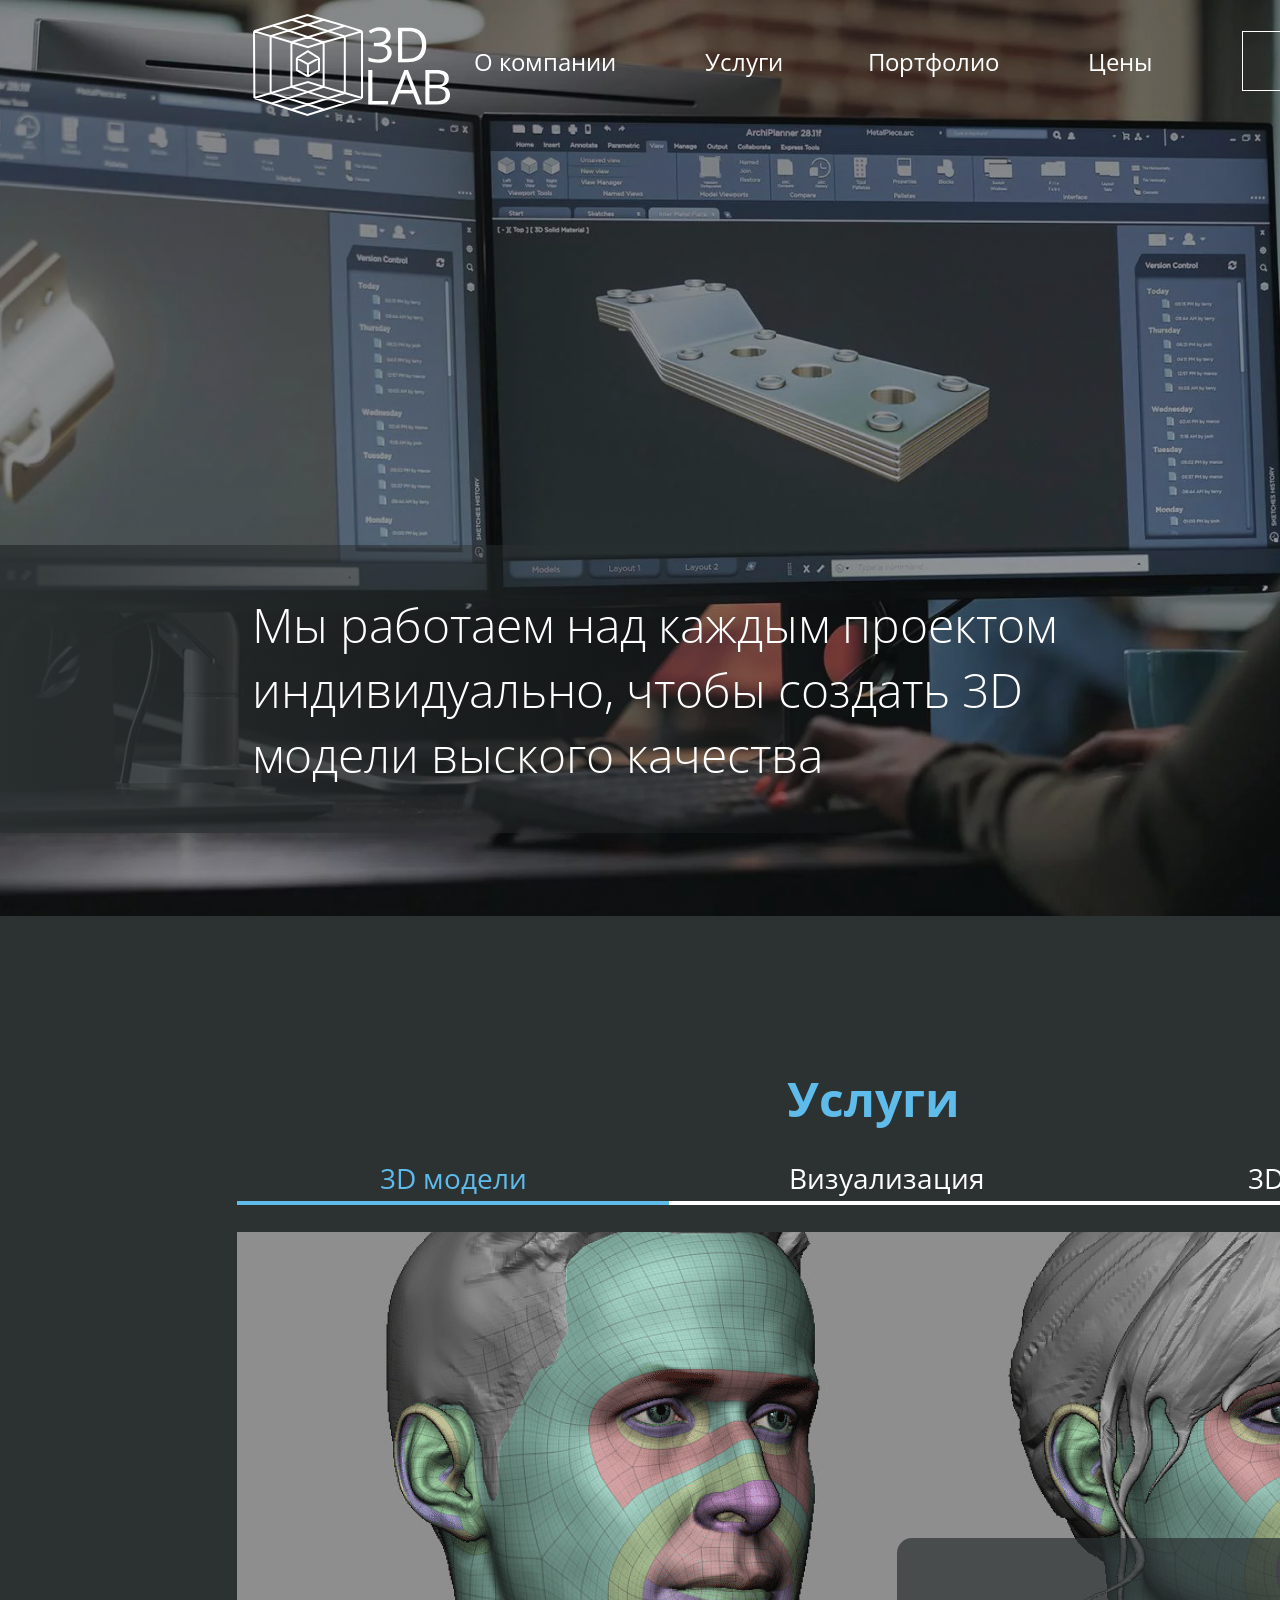
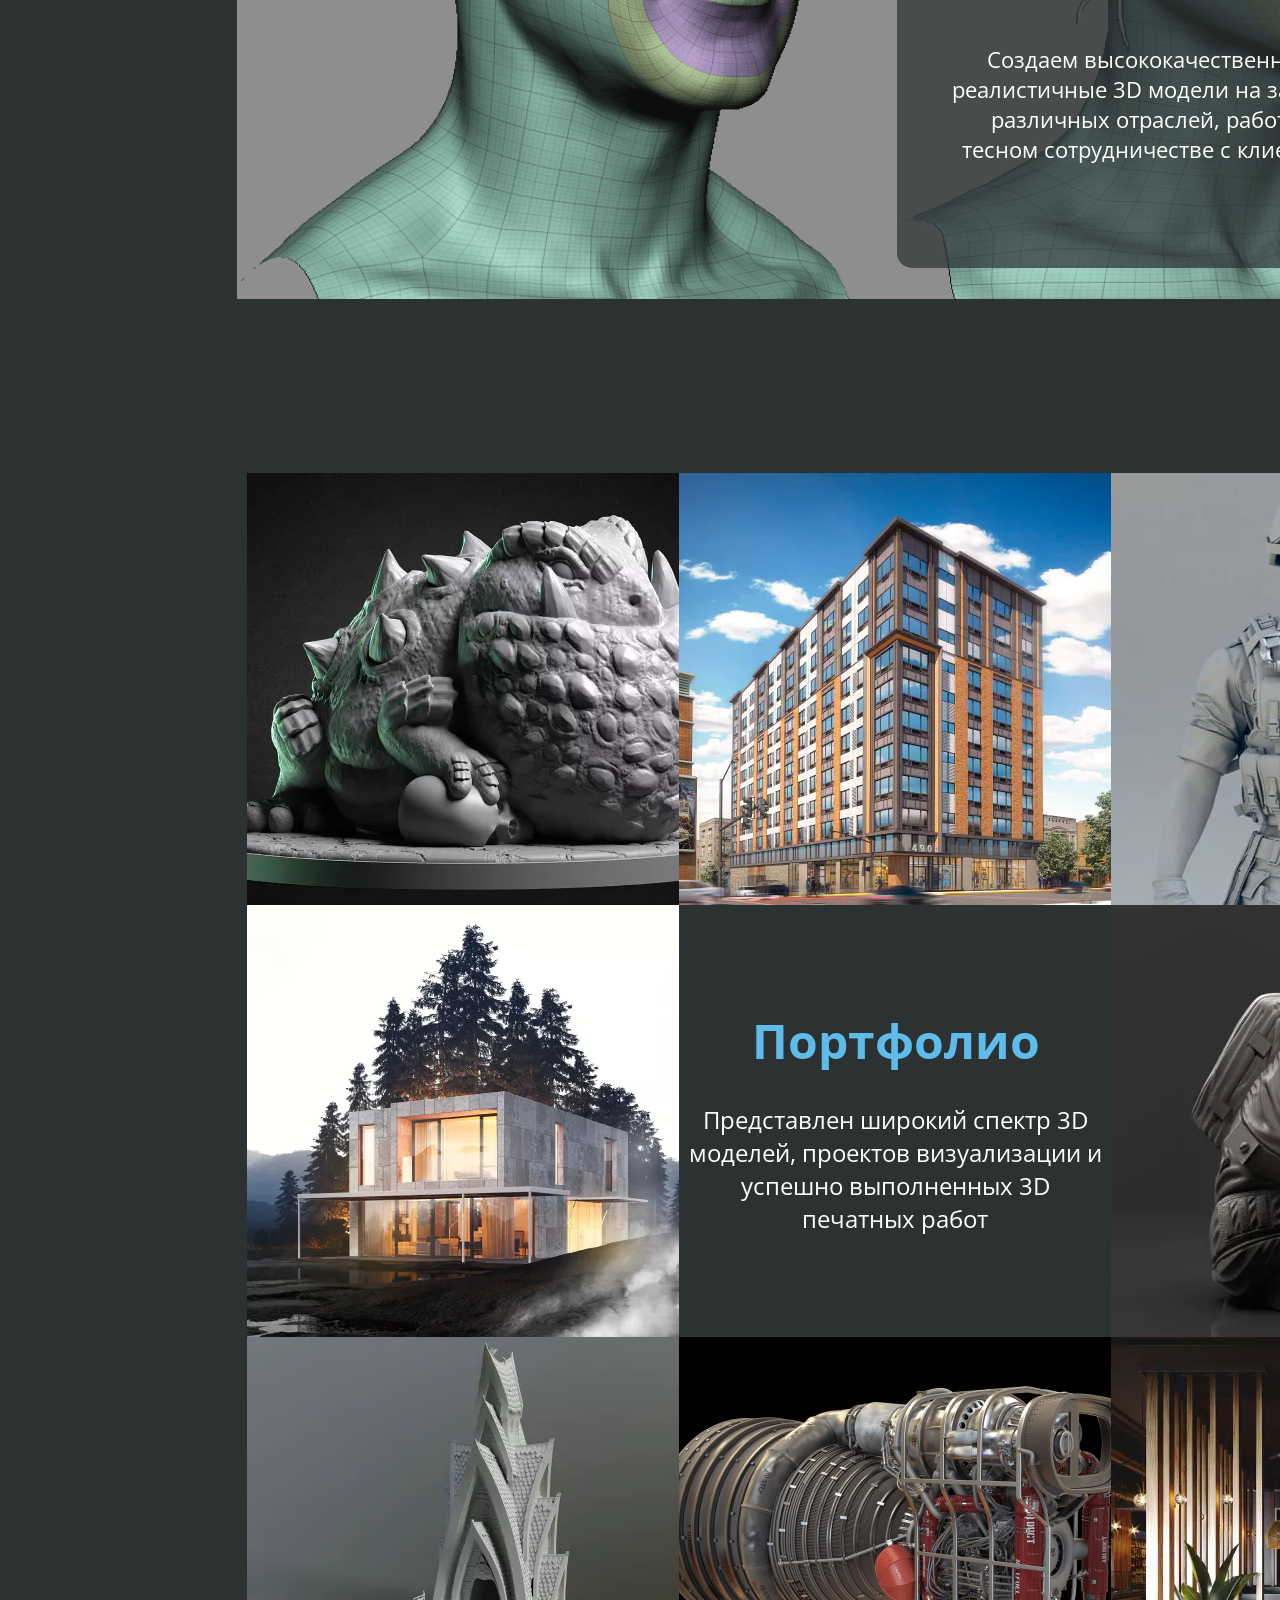
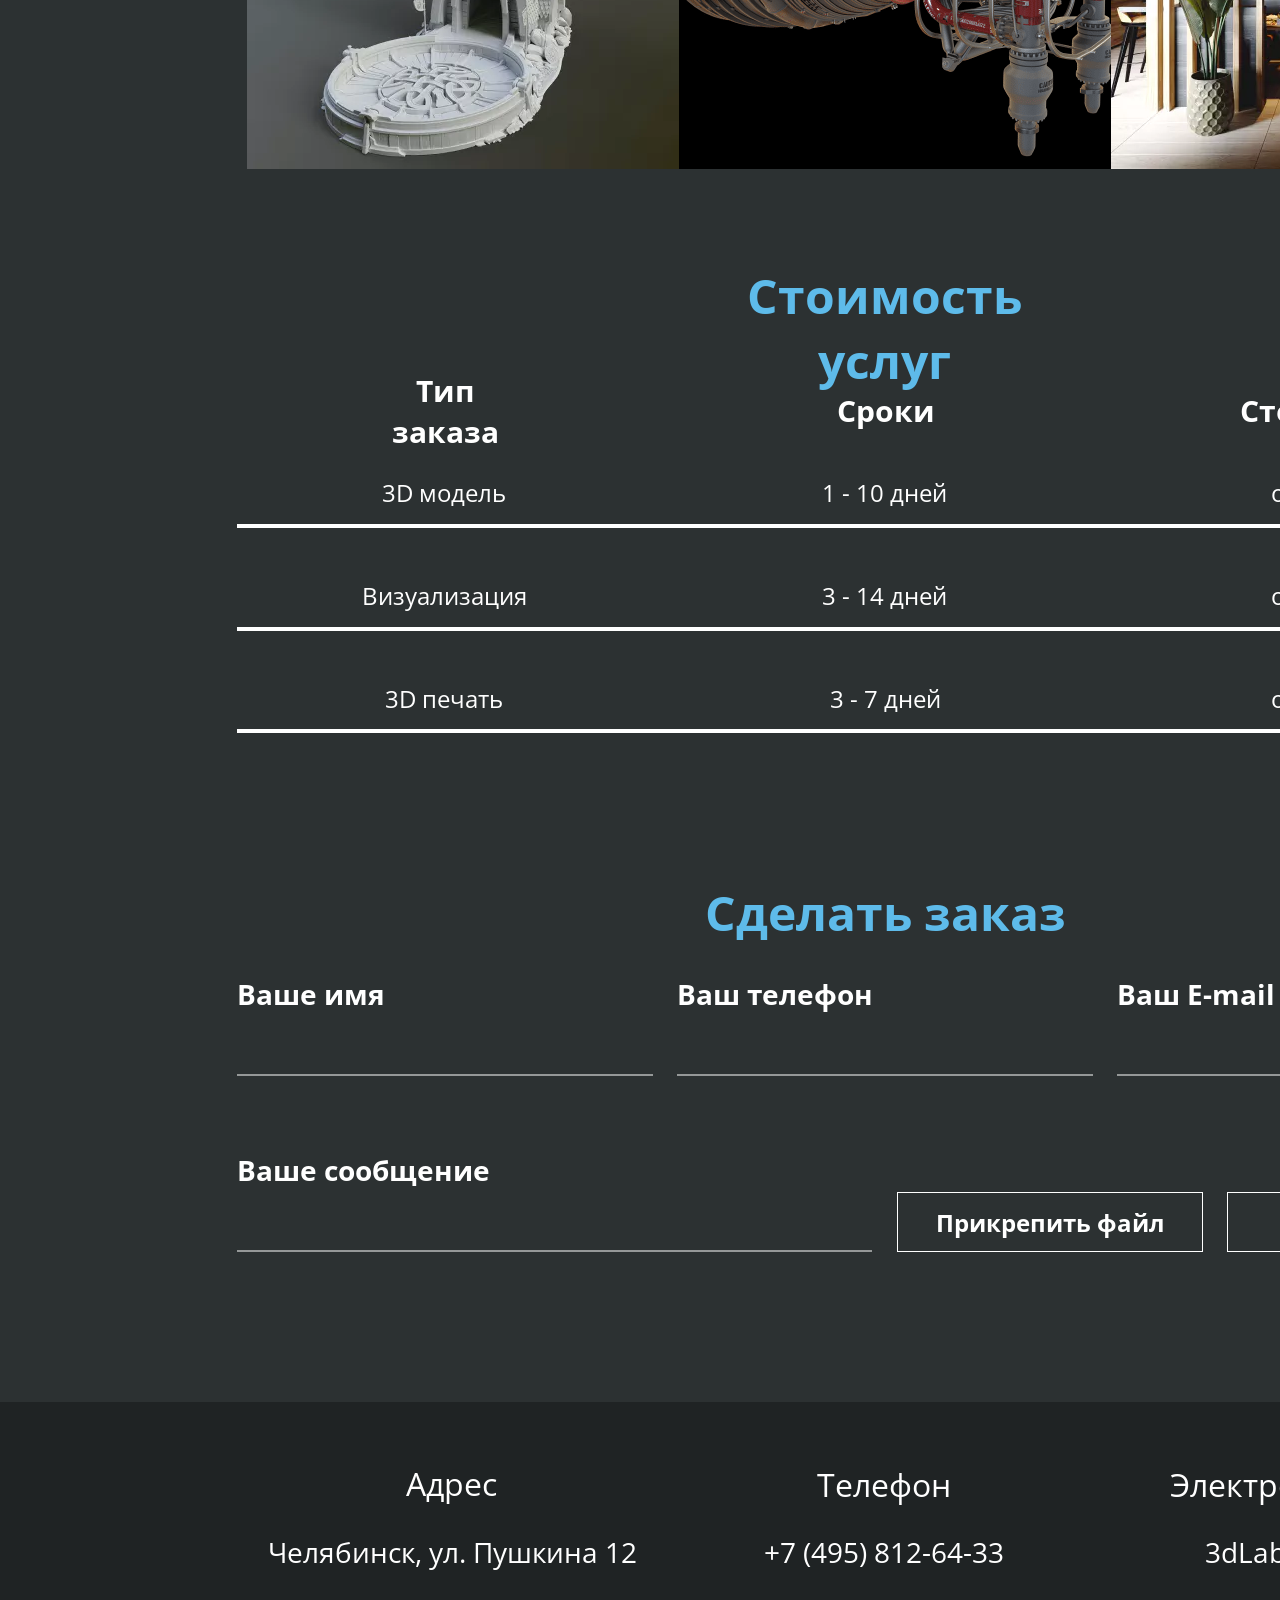
<file: lab_4_/1440/index.html>
<!DOCTYPE html>
<html lang="ru">

<head>
    <link rel="stylesheet" href="https://cdn.jsdelivr.net/npm/bootstrap@4.3.1/dist/css/bootstrap.min.css"
          integrity="sha384-ggOyR0iXCbMQv3Xipma34MD+dH/1fQ784/j6cY/iJTQUOhcWr7x9JvoRxT2MZw1T" crossorigin="anonymous">
    <link rel="stylesheet" href="css/style.css">
    <link href="https://fonts.googleapis.com/css?family=Open+Sans:300,400,700&display=swap" rel="stylesheet">
    <meta charset="UTF-8">
    <title>Title</title>
</head>

<body>
<div class="about-company-picture"></div>
<div class="about-company-frame-text-background"></div>
<div class="container">
    <div class="row">
        <div class="col-xl-12">

            <!-- Шапка -->
            <div class="col-xl-12">
                <div class="header header-background">
                    <div class="col-xl-2">
                        <div class="logo">
                            <img src="img/logo.svg" alt="logo">
                        </div>
                    </div>
                    <div class="col-xl-10">
                        <div class="header-menu">
                            <div class="header-menu-text about-company-menu-text">
                                <a onclick="scrollToDiv('#about-company')">О компании</a></div>
                            <div class="header-menu-text services-menu-text">
                                <a onclick="scrollToDiv('#service')">Услуги</a></div>
                            <div class="header-menu-text portfolio-menu-text">
                                <a onclick="scrollToDiv('#portfolio')">Портфолио</a></div>
                            <div class="header-menu-text prices-menu-text">
                                <a onclick="scrollToDiv('#cost-of-service')">Цены</a></div>
                            <button class="my-button make-order-borders-button-menu" onclick="scrollToDiv('#make-order')">Сделать заказ</button>
                        </div>
                    </div>
                </div>
            </div>

            <!-- О компании -->
            <div class="col-xl-12">
                <div class="col-xl-8">
                    <div class="about-company-frame" id="about-company">
                        <div class="about-company-frame-text">
                            Мы работаем над каждым проектом индивидуально,
                            чтобы создать 3D модели выского качества
                        </div>
                    </div>
                </div>
            </div>

            <!-- Услуги -->
            <div class="col-xl-12">
                <div class="service-frame" id="service">
                    <div class="service-frame-header" >
                        Услуги
                    </div>

                    <div class="service-frame-3d-models-group">
                        <div class="service-frame-3d-models">
                            <a id="text1">3D модели</a>
                        </div>
                        <div class="service-frame-3d-models-line"></div>
                    </div>
                    <div class="service-frame-visualisations-group">
                        <div class="service-frame-visualisation">
                            <a id="text2">Визуализация</a>
                        </div>
                        <div class="service-frame-visualisation-line"></div>
                    </div>
                    <div class="service-frame-3d-printing-group">
                        <div class="service-frame-3d-printing" >
                            <a id="text3">3D печать</a>
                        </div>
                        <div class="service-frame-3d-printing-line"></div>
                    </div>

                    <div class="service-frame-example" id="image">
                        <div class="service-frame-text-block">
                            <div class="service-frame-example-rectangle">
                                <div class="service-frame-text" id="description"></div>
                            </div>
                        </div>
                    </div>
                </div>
            </div>

            <!-- Портфолио -->
            <div class="col-xl-12">
                <div class="portfolio-frame" id="portfolio">
                    <div class="portfolio-frame-variant1">
                        <img src="img/portfolio_1.png" alt="portfolio_1">
                    </div>
                    <div class="portfolio-frame-variant2">
                        <img src="img/portfolio_2.png" alt="portfolio_2">
                    </div>
                    <div class="portfolio-frame-variant3">
                        <img src="img/portfolio_3.png" alt="portfolio_3">
                    </div>
                    <div class="portfolio-frame-variant4">
                        <img src="img/portfolio_4.png" alt="portfolio_4">
                    </div>
                    <div class="portfolio-frame-variant-middle">
                        <div class="portfolio-frame-header">
                            Портфолио
                        </div>
                        <div class="portfolio-frame-variant-middle-description">
                            Представлен широкий спектр 3D моделей, проектов
                            визуализации и успешно выполненных 3D печатных работ
                        </div>
                    </div>
                    <div class="portfolio-frame-variant5">
                        <img src="img/portfolio_5.png" alt="portfolio_5">
                    </div>
                    <div class="portfolio-frame-variant6">
                        <img src="img/portfolio_6.png" alt="portfolio_6">
                    </div>
                    <div class="portfolio-frame-variant7">
                        <img src="img/portfolio_7.png" alt="portfolio_7">
                    </div>
                    <div class="portfolio-frame-variant8">
                        <img src="img/portfolio_8.png" alt="portfolio_8">
                    </div>

                </div>
            </div>

            <!-- Стоимость услуг -->
            <div class="col-xl-12">
                <div class="cost-of-service-frame" id="cost-of-service">
                    <div class="cost-of-service-header-text">
                        Стоимость услуг
                    </div>
                    <div class="col-xl-4">
                        <div class="cost-service-type-of-header cost-service-frame-headers-font">
                            Тип заказа
                        </div>
                        <div class="cost-service-type-of-3d-model cost-service-frame-font">
                            3D модель
                        </div>
                        <div class="cost-service-type-of-visualisation cost-service-frame-font">
                            Визуализация
                        </div>
                        <div class="cost-service-type-of-3d-printing cost-service-frame-font">
                            3D печать
                        </div>
                    </div>
                    <div class="col-xl-4">
                        <div class="cost-service-timeline-header cost-service-frame-headers-font">
                            Сроки
                        </div>
                        <div class="cost-of-service-timeline-first cost-service-frame-font">
                            1 - 10 дней
                        </div>
                        <div class="cost-of-service-timeline-second cost-service-frame-font">
                            3 - 14 дней
                        </div>
                        <div class="cost-of-service-timeline-thirty cost-service-frame-font">
                            3 - 7 дней
                        </div>
                    </div>
                    <div class="col-xl-4">
                        <div class="cost-service-cost-header cost-service-frame-headers-font">
                            Стоимость
                        </div>
                        <div class="cost-of-service-cost-first cost-service-frame-font">
                            от 5000 ₽
                        </div>
                        <div class="cost-of-service-cost-second cost-service-frame-font">
                            от 8000 ₽
                        </div>
                        <div class="cost-of-service-cost-thirty cost-service-frame-font">
                            от 1000 ₽
                        </div>
                    </div>
                    <div class="cost-service-frame-line-first"></div>
                    <div class="cost-service-frame-line-second"></div>
                    <div class="cost-service-frame-line-thirty"></div>
                </div>
            </div>


            <div class="col-xl-12">
                <div class="make-order-frame" id="make-order">
                    <div class="make-order-header-text">Сделать заказ</div>
                    <div class="make-order-your-name">Ваше имя</div>
                    <div class="make-order-text-box-your-name">
                        <input type="text" class="my-input1">
                    </div>
                    <div class="make-order-your-phone">Ваш телефон</div>
                    <div class="make-order-text-box-your-phone">
                        <input type="text" class="my-input1">
                    </div>
                    <div class="make-order-your-email">Ваш E-mail</div>
                    <div class="make-order-text-box-your-email">
                        <input type="text" class="my-input1">
                    </div>
                    <div class="make-order-your-message">Ваше сообщение</div>
                    <div class="make-order-text-box-your-message">
                        <input type="text" class="my-input2">
                    </div>
                    <button class="my-button make-order-add-file-button">Прикрепить файл</button>
                    <button class="my-button make-order-send-file-button">Отправить</button>
                </div>
            </div>

            <div class="col-xl-12">
                <div class="footer-frame">
                    <div class="footer-address-header">Адрес</div>
                    <div class="footer-address-text">Челябинск, ул. Пушкина 12</div>
                    <div class="footer-phone-header">Телефон</div>
                    <div class="footer-phone-text">+7 (495) 812-64-33</div>
                    <div class="footer-email-header">Электронный адрес</div>
                    <div class="footer-email-text">3dLab@gmail.com</div>
                </div>
            </div>
        </div>
        <div class="footer-background"></div>
    </div>

</div>


<script src="https://code.jquery.com/jquery-3.3.1.slim.min.js"
        integrity="sha384-q8i/X+965DzO0rT7abK41JStQIAqVgRVzpbzo5smXKp4YfRvH+8abtTE1Pi6jizo"
        crossorigin="anonymous"></script>

<script src="https://cdn.jsdelivr.net/npm/popper.js@1.14.7/dist/umd/popper.min.js"
        integrity="sha384-UO2eT0CpHqdSJQ6hJty5KVphtPhzWj9WO1clHTMGa3JDZwrnQq4sF86dIHNDz0W1"
        crossorigin="anonymous"></script>

<script src="https://cdn.jsdelivr.net/npm/bootstrap@4.3.1/dist/js/bootstrap.min.js"
        integrity="sha384-JjSmVgyd0p3pXB1rRibZUAYoIIy6OrQ6VrjIEaFf/nJGzIxFDsf4x0xIM+B07jRM"
        crossorigin="anonymous"></script>

<script src="js/script.js"></script>
</body>

</html>
</file>
<file: lab_4_/1440/css/style.css>
body {
    overflow: auto;

    width: 1440px;

    background: #2C3132;
}

body::-webkit-scrollbar {
    display: none;
}

a {
    color: #FFFFFF;
}

a:hover {
    text-decoration: none;
    color: #FFFFFF;
}


.my-button {
    box-sizing: border-box;
    width: 306px;
    height: 60px;
    border: 1px solid #FFFFFF;
    font-family: 'Open Sans';
    font-style: normal;
    font-weight: 400;
    font-size: 24px;
    line-height: 33px;
    align-items: center;
    text-align: center;
    background: transparent;
    color: #FFFFFF;
}

/* ------- Шапка ------- */
.header {
    /* Header */
    position: fixed;
    top: 0;
    width: 1440px;
    height: 126px;
    z-index: 10;

}

.header-background::before {
    content: "";
    position: absolute;
    left: 50%;
    transform: translateX(-50%);
    width: 200vw;
    height: 100%;
    z-index: -1;
}


.header.dark::before {
    content: "";
    position: absolute;
    left: 50%;
    transform: translateX(-50%);
    width: 200vw;
    height: 100%;
    background-color: rgba(44, 49, 50, 0.9);
    z-index: -1;
}


.logo {
    position: absolute;
    width: 196px;
    height: 100px;
    left: 72px;
    top: 13px;
}

.header-menu {
    position: absolute;
    width: 1076px;
    height: 82px;
    left: 292px;
    top: 20px;
}


.header-menu-text {

    font-family: 'Open Sans';
    font-style: normal;
    font-weight: 400;
    font-size: 24px;
    line-height: 33px;
    /* identical to box height */

    display: flex;
    align-items: center;
    text-align: center;

    color: #FFFFFF;
}

.about-company-menu-text {
    position: absolute;
    width: 144px;
    height: 33px;
    left: 2px;
    top: 25px;
}

.services-menu-text {
    position: absolute;
    width: 78px;
    height: 33px;
    left: 233px;
    top: 25px;
}


.portfolio-menu-text {
    position: absolute;
    width: 133px;
    height: 33px;
    left: 396px;
    top: 25px;
}


.prices-menu-text {
    position: absolute;
    width: 65px;
    height: 33px;
    left: 616px;
    top: 25px;
}


.make-order-borders-button-menu {
    box-sizing: border-box;

    position: absolute;
    width: 306px;
    height: 60px;
    left: 770px;
    top: 11px;

    border: 1px solid #FFFFFF;
}

.make-order-text-menu {
    /* Сделать заказ */


    position: absolute;
    width: 164px;
    height: 33px;
    left: 841px;
    top: 25px;

    /* font-family: 'Open Sans', SFMono-Regular;
    font-style: normal;
    font-weight: 400;
    font-size: 24px;
    line-height: 33px;
    

    display: flex;
    align-items: center;
    text-align: center;

    color: #FFFFFF; */

}

/* ------- Шапка ------- */


/* ------- О компании ------- */

.about-company-picture {
    height: 916px;
    position: absolute;
    top: 0;
    left: 0;
    right: 0;
    bottom: 0;
    background-image: url('../img/about_company_picture.png'), linear-gradient(180deg,
    rgba(0, 0, 0, 0.2) 0%,
    rgba(0, 0, 0, 0.2) 15.75%,
    rgba(0, 0, 0, 0) 100%),
    linear-gradient(0deg,
            rgba(61, 58, 59, 0.1),
            rgba(61, 58, 59, 0.1));
    background-size: cover;
    background-position: center;
}


.about-company-frame {
    /* AboutCompany */


    position: absolute;
    width: 1296px;
    height: 790px;
    left: 72px;
    top: 126px;


}

.about-company-frame-text {
    /* Мы работаем над каждым проектом индивидуально, 
    чтобы создать 3D модели выского качества */

    position: absolute;
    width: 856px;
    height: 288px;
    left: 0px;
    top: 419px;

    font-family: 'Open Sans';
    font-style: normal;
    font-weight: 300;
    font-size: 48px;
    line-height: 65px;
    display: flex;
    align-items: center;

    color: #FFFFFF;


}

.about-company-frame-text-background {
    position: absolute;
    width: 928px;
    height: 288px;
    left: 0px;
    top: 545px;

    background: linear-gradient(90deg,
    rgba(44, 49, 50, 0.9) 0%,
    rgba(44, 49, 50, 0) 100%);
}

/* ------- О компании ------- */

/* ------- Услуги ------- */

.service-frame {
    position: absolute;
    width: 1296px;
    height: 833px;
    left: 72px;
    top: 1066px;
}


.service-frame-header {
    /* Услуги */


    position: absolute;
    height: 65px;
    left: 550px;
    right: 550px;
    top: 0px;

    font-family: 'Open Sans';
    font-style: normal;
    font-weight: 700;
    font-size: 48px;
    line-height: 65px;
    display: flex;
    align-items: center;
    text-align: center;

    color: #5EBBEA;

}


.service-frame-3d-models-group {
    /* 3dModels */


    position: absolute;
    width: 432px;
    height: 52px;
    left: 0px;
    top: 0px;


}

.service-frame-3d-models {
    /* 3D модели */


    position: absolute;
    width: 147px;
    height: 38px;
    left: 143px;
    top: 93px;

    font-family: 'Open Sans';
    font-style: normal;
    font-weight: 400;
    font-size: 28px;
    line-height: 38px;
    display: flex;
    align-items: center;
    text-align: center;

    color: #5EBBEA;

}

.service-frame-3d-models.default-link-color {
    color: #FFFFFF;
}

.service-frame-3d-models.clicked-link-color {
    color: #5EBBEA;
}

.service-frame-3d-models-line {
    position: absolute;
    width: 432px;
    left: 0px;
    top: 135px;
    border: 2px solid #5EBBEA;
}

.service-frame-3d-models-line.default-link-color {
    border: 2px solid #FFFFFF;
}

.service-frame-3d-models-line.clicked-link-color {
    border: 2px solid #5EBBEA;
}


.service-frame-visualisation-group {
    /* Visualisation */


    position: absolute;
    width: 432px;
    height: 52px;
    left: 432px;
    top: 0px;

}

.service-frame-visualisation {
    /* Визуализация */


    position: absolute;
    width: 193px;
    height: 38px;
    left: 552px;
    top: 93px;

    font-family: 'Open Sans';
    font-style: normal;
    font-weight: 400;
    font-size: 28px;
    line-height: 38px;
    display: flex;
    align-items: center;
    text-align: center;

    color: #FFFFFF;
}

.service-frame-visualisation.default-link-color {
    color: #FFFFFF;
}

.service-frame-visualisation.clicked-link-color {
    color: #5EBBEA;
}

.service-frame-visualisation-line {

    position: absolute;
    width: 432px;

    left: 432px;
    top: 135px;

    border: 2px solid #FFFFFF;

}

.service-frame-visualisation-line.default-link-color {
    border: 2px solid #FFFFFF;
}

.service-frame-visualisation-line.clicked-link-color {
    border: 2px solid #5EBBEA;
}


.service-frame-3d-printing-group {
    /* 3dPrinting */


    position: absolute;
    width: 432px;
    height: 43px;
    left: 0px;
    top: 0px;

}

.service-frame-3d-printing {
    /* 3D печать */


    position: absolute;
    width: 139px;
    height: 38px;
    left: 1011px;
    top: 93px;

    font-family: 'Open Sans';
    font-style: normal;
    font-weight: 400;
    font-size: 28px;
    line-height: 38px;
    display: flex;
    align-items: center;
    text-align: center;

    color: #FFFFFF;
}

.service-frame-3d-printing.default-link-color {
    color: #FFFFFF;
}

.service-frame-3d-printing.clicked-link-color {
    color: #5EBBEA;
}


.service-frame-3d-printing-line {
    position: absolute;
    width: 432px;
    left: 864px;
    top: 135px;

    border: 2px solid #FFFFFF;
}

.service-frame-3d-printing-line.default-link-color {
    border: 2px solid #FFFFFF;
}

.service-frame-3d-printing-line.clicked-link-color {
    border: 2px solid #5EBBEA;
}


.service-frame-example {
    position: absolute;
    width: 1296px;
    height: 667px;
    left: 0px;
    top: 166px;
    background-image: url('../img/3d_model_example.png');
}


.service-frame-example.new-image1 {
    background-image: url('../img/3d_model_example.png');
}

.service-frame-example.new-image2 {
    background-image: url('../img/3d_visualisation_example.png');
}

.service-frame-example.new-image3 {
    background-image: url('../img/3d_printing_example.png');
}

.service-frame-text-block {
    position: absolute;
    width: 526px;
    height: 330px;
    left: 660px;
    top: 306px;
}

.service-frame-example-rectangle {
    position: absolute;
    left: 0px;
    right: 0px;
    top: 0%;
    bottom: 0%;

    background: rgba(44, 49, 50, 0.7);
    border-radius: 15px;
}

.service-frame-text::before {
    content: "Создаем высококачественные и реалистичные 3D  модели на заказ для различных отраслей, работая в тесном сотрудничестве с клиентами.";
    position: absolute;
    width: 416px;
    height: 330px;
    left: 55px;
    top: 0.5px;

    font-family: 'Open Sans';
    font-style: normal;
    font-weight: 400;
    font-size: 22px;
    line-height: 30px;
    display: flex;
    align-items: center;
    text-align: center;

    color: #FFFFFF;

}

.service-frame-text.new-text1::before {
    content: "Создаем высококачественные и реалистичные 3D  модели на заказ для различных отраслей, работая в тесном сотрудничестве с клиентами.";
}

.service-frame-text.new-text2::before {
    content: "Создаем фотореалистичную визуализацию 3D моделей на заказ, используя передовые технологии и программное обеспечение.";
}

.service-frame-text.new-text3::before {
    content: "Создаем 3D печать на заказ с использованием передовых технологий и широкого выбора материалов, реализуя объекты любой сложности.";
}



/* ------- Услуги ------- */


/* ------- Портфолио ------- */

.portfolio-frame {
    position: absolute;
    width: 1116px;
    height: 1116px;
    left: 82px;
    top: 2073px;
}

.portfolio-frame-variant1 {
    position: absolute;
    width: 432px;
    height: 432px;
    left: 0px;
    top: 0px;
}

.portfolio-frame-variant2 {
    position: absolute;
    width: 432px;
    height: 432px;
    left: 432px;
    top: 0px;
}

.portfolio-frame-variant3 {
    position: absolute;
    width: 432px;
    height: 432px;
    left: 864px;
    top: 0px;
}

.portfolio-frame-variant4 {
    position: absolute;
    width: 432px;
    height: 432px;
    left: 0px;
    top: 432px;


}

.portfolio-frame-variant-middle {
    /* portfolioMiddle */


    /* Auto layout */

    display: flex;
    flex-direction: column;
    justify-content: center;
    align-items: center;
    padding: 110px 8px;
    gap: 30px;

    position: absolute;
    width: 432px;
    height: 432px;
    left: 432px;
    top: 432px;

    background: #2C3132;
}

.portfolio-frame-header {
    width: 287px;
    height: 65px;

    font-family: 'Open Sans';
    font-style: normal;
    font-weight: 700;
    font-size: 48px;
    line-height: 65px;
    display: flex;
    align-items: center;
    text-align: center;

    color: #5EBBEA;


    /* Inside auto layout */

    flex: none;
    order: 0;
    flex-grow: 0;
}

.portfolio-frame-variant-middle-description {
    width: 416px;
    height: 132px;

    font-family: 'Open Sans';
    font-style: normal;
    font-weight: 400;
    font-size: 24px;
    line-height: 33px;
    display: flex;
    align-items: center;
    text-align: center;

    color: #FFFFFF;


    /* Inside auto layout */

    flex: none;
    order: 1;
    flex-grow: 0;
}

.portfolio-frame-variant5 {
    position: absolute;
    width: 432px;
    height: 432px;
    left: 864px;
    top: 432px;


}

.portfolio-frame-variant6 {
    position: absolute;
    width: 432px;
    height: 432px;
    left: 0px;
    top: 864px;
}

.portfolio-frame-variant7 {
    position: absolute;
    width: 432px;
    height: 432px;
    left: 432px;
    top: 864px;
}

.portfolio-frame-variant8 {
    position: absolute;
    width: 432px;
    height: 432px;
    left: 864px;
    top: 864px;

}


/* ------- Портфолио ------- */


/* ------- Стоимость услуг ------- */

.cost-of-service-frame {
    /* CostOfServices */
    position: absolute;
    width: 1296px;
    height: 478px;
    left: 72px;
    top: 3495px;

}

.cost-of-service-header-text {
    /* Стоимость услуг */

    position: absolute;
    height: 65px;
    left: 438px;
    right: 439px;
    top: 0px;

    font-family: 'Open Sans';
    font-style: normal;
    font-weight: 700;
    font-size: 48px;
    line-height: 65px;
    display: flex;
    align-items: center;
    text-align: center;

    color: #5EBBEA;
}

.cost-service-frame-headers-font {
    font-family: 'Open Sans';
    font-style: normal;
    font-weight: 700;
    font-size: 30px;
    line-height: 41px;
    /* identical to box height */

    display: flex;
    align-items: center;
    text-align: center;

    color: #FFFFFF;
}

.cost-service-type-of-header {
    position: absolute;
    width: 173px;
    height: 41px;
    left: 122px;
    top: 95px;

}

.cost-service-timeline-header {
    /* Сроки */

    position: absolute;
    width: 97px;
    height: 41px;
    left: 600px;
    top: 95px;
}

.cost-service-cost-header {
    /* Стоимость */


    position: absolute;
    width: 171px;
    height: 41px;
    left: 1003px;
    top: 95px;

}

.cost-service-frame-font {
    /* Шрифт простого текста */
    font-family: 'Open Sans';
    font-style: normal;
    font-weight: 400;
    font-size: 24px;
    line-height: 33px;
    /* identical to box height */

    display: flex;
    align-items: center;
    text-align: center;

    color: #FFFFFF;

}

.cost-service-type-of-3d-model {
    /* 3D модель */
    position: absolute;
    width: 125px;
    height: 33px;
    left: 145px;
    top: 181px;
}

.cost-service-type-of-visualisation {
    /* Визуализация */
    position: absolute;
    width: 166px;
    height: 33px;
    left: 125px;
    top: 284px;
}

.cost-service-type-of-3d-printing {
    /* 3D печать */
    position: absolute;
    width: 120px;
    height: 33px;
    left: 148px;
    top: 387px;

}

.cost-of-service-timeline-first {
    /* 1 — 10 дней */


    position: absolute;
    width: 142px;
    height: 33px;
    left: 585px;
    top: 181px;

}

.cost-of-service-timeline-second {
    /* 3 — 14 дней */


    position: absolute;
    width: 142px;
    height: 33px;
    left: 585px;
    top: 284px;
}

.cost-of-service-timeline-thirty {
    /* 3 — 7 дней */


    position: absolute;
    width: 128px;
    height: 33px;
    left: 593px;
    top: 387px;
}

.cost-of-service-cost-first {
    /* от 5000 ₽ */
    position: absolute;
    width: 108px;
    height: 33px;
    left: 1034px;
    top: 181px;

}

.cost-of-service-cost-second {
    /* от 8000 ₽ */
    position: absolute;
    width: 108px;
    height: 33px;
    left: 1034px;
    top: 284px;
}

.cost-of-service-cost-thirty {
    /* от 1000 ₽ */
    position: absolute;
    width: 108px;
    height: 33px;
    left: 1034px;
    top: 387px;
}

.cost-service-frame-line-first {
    position: absolute;
    width: 1296px;
    height: 0px;
    left: 0px;
    top: 229px;

    border: 2px solid #FFFFFF;
}

.cost-service-frame-line-second {
    position: absolute;
    width: 1296px;
    height: 0px;
    left: 0px;
    top: 332px;

    border: 2px solid #FFFFFF;
}

.cost-service-frame-line-thirty {
    position: absolute;
    height: 0px;
    left: 0px;
    right: 0px;
    top: 434px;

    border: 2px solid #FFFFFF;
}

/* ------- Стоимость услуг ------- */


/* ------- Сделать заказ ------- */
.make-order-frame {
    /* Order */
    position: absolute;
    width: 1296px;
    height: 372px;
    left: 72px;
    top: 4080px;

}


.make-order-header-text {
    /* Сделать заказ */


    position: absolute;
    height: 65px;
    left: 468px;
    right: 467px;
    top: 0px;

    font-family: 'Open Sans';
    font-style: normal;
    font-weight: 700;
    font-size: 48px;
    line-height: 65px;
    display: flex;
    align-items: center;
    text-align: center;

    color: #5EBBEA;

}


.make-order-your-name {
    /* Ваше имя */


    position: absolute;
    width: 148px;
    height: 38px;
    left: 0px;
    top: 95px;

    font-family: 'Open Sans';
    font-style: normal;
    font-weight: 700;
    font-size: 28px;
    line-height: 38px;
    display: flex;
    align-items: center;

    color: #FFFFFF;
}

.make-order-your-phone {
    /* Ваш телефон */


    position: absolute;
    width: 196px;
    height: 38px;
    left: 440px;
    top: 95px;

    font-family: 'Open Sans';
    font-style: normal;
    font-weight: 700;
    font-size: 28px;
    line-height: 38px;
    display: flex;
    align-items: center;

    color: #FFFFFF;
}

.make-order-your-email {
    /* Ваш E-mail */


    position: absolute;
    width: 196px;
    height: 38px;
    left: 880px;
    top: 95px;

    font-family: 'Open Sans';
    font-style: normal;
    font-weight: 700;
    font-size: 28px;
    line-height: 38px;
    display: flex;
    align-items: center;

    color: #FFFFFF;

}

.my-input1[type="text"] {
    border: none;
    border-bottom: 2px solid #959898;
    height: 60px;
    width: 416px;
    left: 0%;
    right: 0%;
    top: 0px;


    font-family: 'Open Sans';
    font-style: normal;
    font-weight: 700;
    font-size: 28px;
    line-height: 38px;
    display: flex;
    color: #ffffff;

    background: #2C3132;
}

.my-input1:hover{
    border-bottom: 2px solid #ffffff;
}



.my-input2[type="text"] {
    border: none;
    border-bottom: 2px solid #959898;
    height: 60px;
    width: 635px;
    left: 0%;
    right: 0%;
    top: 0px;


    font-family: 'Open Sans';
    font-style: normal;
    font-weight: 700;
    font-size: 28px;
    line-height: 38px;
    display: flex;
    color: #ffffff;

    background: #2C3132;
}

.my-input2:hover{
    border-bottom: 2px solid #ffffff;
}


.make-order-text-box-your-name {
    position: absolute;
    width: 416px;
    height: 60px;
    left: 0px;
    top: 136px;
}


.make-order-text-box-your-phone {
    position: absolute;
    width: 416px;
    height: 60px;
    left: 440px;
    top: 136px;
}

.make-order-text-box-your-email {
    position: absolute;
    width: 416px;
    height: 60px;
    left: 880px;
    top: 136px;
}

.make-order-your-message {
    /* Ваше сообщение */


    position: absolute;
    width: 253px;
    height: 38px;
    left: 0px;
    top: 271px;

    font-family: 'Open Sans';
    font-style: normal;
    font-weight: 700;
    font-size: 28px;
    line-height: 38px;
    display: flex;
    align-items: center;

    color: #FFFFFF;
}

.make-order-text-box-your-message {
    position: absolute;
    width: 635px;
    height: 60px;
    left: 0px;
    top: 312px;

}

.make-order-add-file-button {
    /* AddFile */
    position: absolute;
    width: 306px;
    height: 60px;
    left: 660px;
    top: 312px;

    font-family: 'Open Sans';
    font-style: normal;
    font-weight: 700;
}

.make-order-send-file-button {
    /* SendFile */
    position: absolute;
    width: 306px;
    height: 60px;
    left: 990px;
    top: 312px;

    font-family: 'Open Sans';
    font-style: normal;
    font-weight: 700;


}

/* ------- Сделать заказ ------- */


/*-------------Footer-------------*/

.footer-frame {
    /* Footer */
    position: absolute;
    width: 1296px;
    height: 180px;
    left: 72px;
    top: 4662px;

}

.footer-address-header {
    /* Адрес */


    position: absolute;
    width: 92px;
    height: 44px;
    left: 169px;
    top: 0px;

    font-family: 'Open Sans';
    font-style: normal;
    font-weight: 400;
    font-size: 32px;
    line-height: 44px;
    /* identical to box height */

    display: flex;
    align-items: center;
    text-align: center;

    color: #FFFFFF;
}

.footer-address-text {
    /* Челябинск, ул. Пушкина 12 */


    position: absolute;
    width: 371px;
    height: 38px;
    left: 31px;
    top: 71px;

    font-family: 'Open Sans';
    font-style: normal;
    font-weight: 400;
    font-size: 28px;
    line-height: 38px;
    display: flex;
    align-items: center;
    text-align: center;

    color: #FFFFFF;


}


.footer-phone-header {
    /* Телефон */


    position: absolute;
    width: 135px;
    height: 44px;
    left: 580px;
    top: 1px;

    font-family: 'Open Sans';
    font-style: normal;
    font-weight: 400;
    font-size: 32px;
    line-height: 44px;
    /* identical to box height */

    display: flex;
    align-items: center;
    text-align: center;

    color: #FFFFFF;


}

.footer-phone-text {
    /* +7 (495) 812-64-33 */


    position: absolute;
    width: 242px;
    height: 38px;
    left: 527px;
    top: 70.5px;

    font-family: 'Open Sans';
    font-style: normal;
    font-weight: 400;
    font-size: 28px;
    line-height: 38px;
    display: flex;
    align-items: center;
    text-align: center;

    color: #FFFFFF;

}

.footer-email-header {
    /* Электронный адрес */


    position: absolute;
    width: 310px;
    height: 44px;
    left: 933px;
    top: 0.5px;

    font-family: 'Open Sans';
    font-style: normal;
    font-weight: 400;
    font-size: 32px;
    line-height: 44px;
    /* identical to box height */

    display: flex;
    align-items: center;
    text-align: center;

    color: #FFFFFF;

}

.footer-email-text {
    /* 3dLab@gmail.com */


    position: absolute;
    width: 240px;
    height: 38px;
    left: 968px;
    top: 70.5px;

    font-family: 'Open Sans';
    font-style: normal;
    font-weight: 400;
    font-size: 28px;
    line-height: 38px;
    display: flex;
    align-items: center;
    text-align: center;

    color: #FFFFFF;

}

.footer-background {
    position: absolute;
    left: 0;
    right: 0;
    width: 100%;
    height: 240px;
    top: 4602px;
    background: #1F2324;
    background-blend-mode: luminosity;
    z-index: -1;
}


/*-------------Footer-------------*/
</file>
